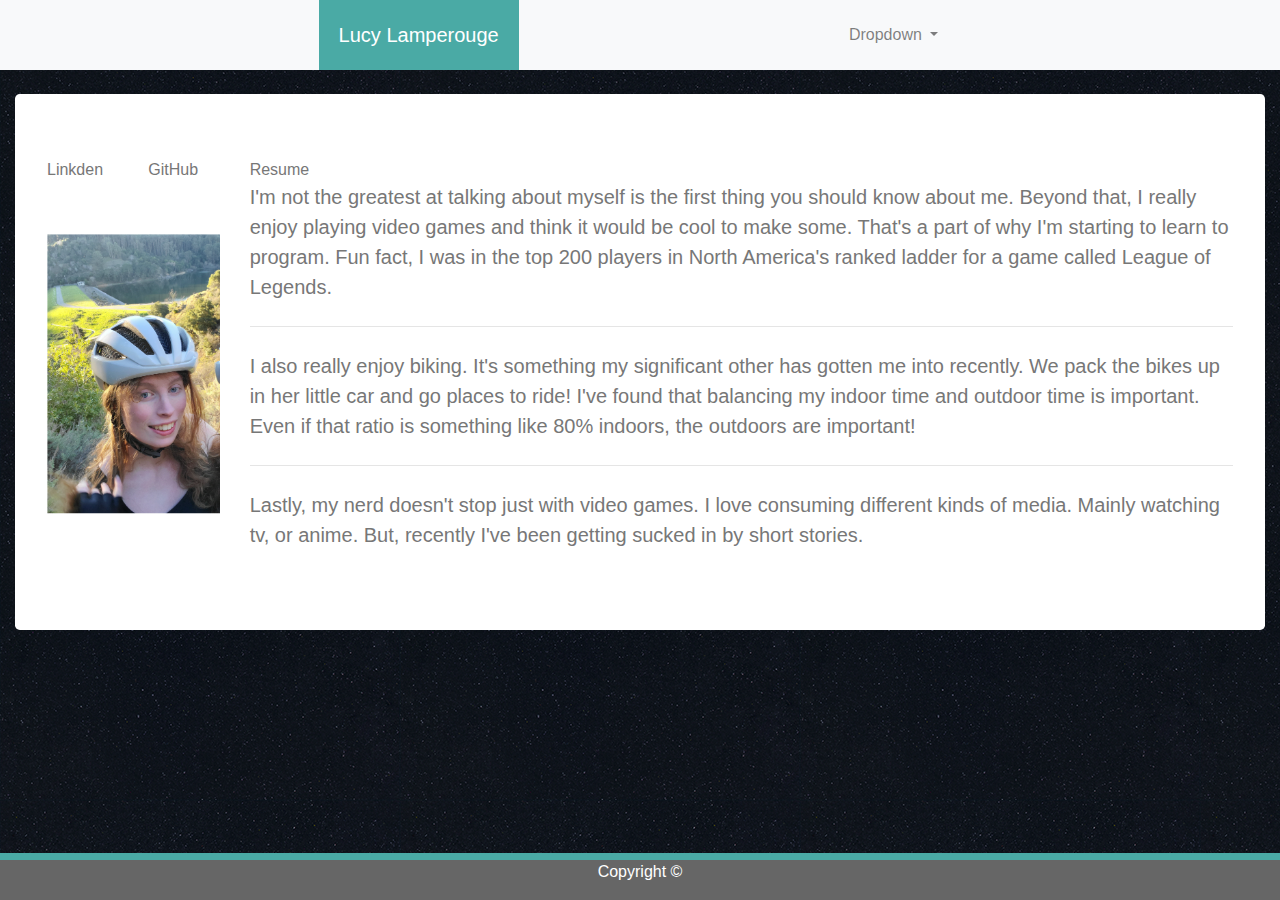
<file: index.html>
<!DOCTYPE html>
<html lang="en">
  <head>
    <meta charset="UTF-8" />
    <meta name="viewport" content="width=device-width, initial-scale=1.0" />
    <link
      rel="stylesheet"
      href="https://stackpath.bootstrapcdn.com/bootstrap/4.3.1/css/bootstrap.min.css"
      integrity="sha384-ggOyR0iXCbMQv3Xipma34MD+dH/1fQ784/j6cY/iJTQUOhcWr7x9JvoRxT2MZw1T"
      crossorigin="anonymous"
    />
    <link rel="stylesheet" type="text/css" href="assets/css/style.css" />
    <title>Simple Portfolio</title>
  </head>
  <body>
    <nav class="navbar navbar-expand-lg navbar-light bg-light navbarCenter noPadding">
      <a class="navbar-brand textColors" href="index.html">Lucy Lamperouge</a>
      <button
        class="navbar-toggler"
        type="button"
        data-toggle="collapse"
        data-target="#navbarSupportedContent"
        aria-controls="navbarSupportedContent"
        aria-expanded="false"
        aria-label="Toggle navigation"
      >
        <span class="navbar-toggler-icon"></span>
      </button>

      <div class="collapse noGrow navbar-collapse col-4" id="navbarSupportedContent">
        <ul class="navbar-nav ml-auto">
          
          <li class="nav-item dropdown">
            <a
              class="nav-link dropdown-toggle"
              href="#"
              id="navbarDropdown"
              role="button"
              data-toggle="dropdown"
              aria-haspopup="true"
              aria-expanded="false"
            >
              Dropdown
            </a>
            <div class="dropdown-menu" aria-labelledby="navbarDropdown">
              <a class="dropdown-item" href="contact.html"> Contact</a>
              <a class="dropdown-item" href="index.html">About Me</a>
              <div class="dropdown-divider"></div>
              <a class="dropdown-item" href="portfolio.html"> Portfolio</a>
            </div>
          </li>
        </ul>
          
        
      </div>
    </nav>
    <div class="container-md container-fluid container-sm ">
      <div class="jumbotron mt-4 mainText">
        <div class = "row">
          <div class="col-1"><a class="mainText" href="https://www.linkedin.com/in/lucy-lamperouge-ba34961a0/" target="_blank">Linkden</a></div>
          <div class="col-1"><a class="mainText" href="https://github.com/TheeLucyfer" target="_blank" >GitHub</a></div>
          <div class="col-1"><a class="mainText" href="./My_Resume.pdf" target="_blank"  >Resume</a></div>
        </div>
          
        
        
        <div class="row">
          <img class="col-2 img-responsive imgSize" src="assets/images/Cropped.png" />
          <div class="col-10">
            <p class="lead">
              I'm not the greatest at talking about myself is the first thing
              you should know about me. Beyond that, I really enjoy playing
              video games and think it would be cool to make some. That's a part
              of why I'm starting to learn to program. Fun fact, I was in the
              top 200 players in North America's ranked ladder for a game called
              League of Legends.
            </p>
            <hr class="my-4" />
            <p class="lead">
              I also really enjoy biking. It's something my significant other
              has gotten me into recently. We pack the bikes up in her little
              car and go places to ride! I've found that balancing my indoor
              time and outdoor time is important. Even if that ratio is
              something like 80% indoors, the outdoors are important!
            </p>
            <hr class="my-4" />
            <p class="lead">
              Lastly, my nerd doesn't stop just with video games. I love
              consuming different kinds of media. Mainly watching tv, or anime.
              But, recently I've been getting sucked in by short stories.
            </p>
          </div>
        </div>
      </div>
    </div>
    <div class="footer">
      <p>Copyright &copy;</p>
  </div>
    
           
  </body>

  <script
    src="https://code.jquery.com/jquery-3.3.1.slim.min.js"
    integrity="sha384-q8i/X+965DzO0rT7abK41JStQIAqVgRVzpbzo5smXKp4YfRvH+8abtTE1Pi6jizo"
    crossorigin="anonymous"
  ></script>
  <script
    src="https://cdnjs.cloudflare.com/ajax/libs/popper.js/1.14.7/umd/popper.min.js"
    integrity="sha384-UO2eT0CpHqdSJQ6hJty5KVphtPhzWj9WO1clHTMGa3JDZwrnQq4sF86dIHNDz0W1"
    crossorigin="anonymous"
  ></script>
  <script
    src="https://stackpath.bootstrapcdn.com/bootstrap/4.3.1/js/bootstrap.min.js"
    integrity="sha384-JjSmVgyd0p3pXB1rRibZUAYoIIy6OrQ6VrjIEaFf/nJGzIxFDsf4x0xIM+B07jRM"
    crossorigin="anonymous"
  ></script>
</html>
</file>
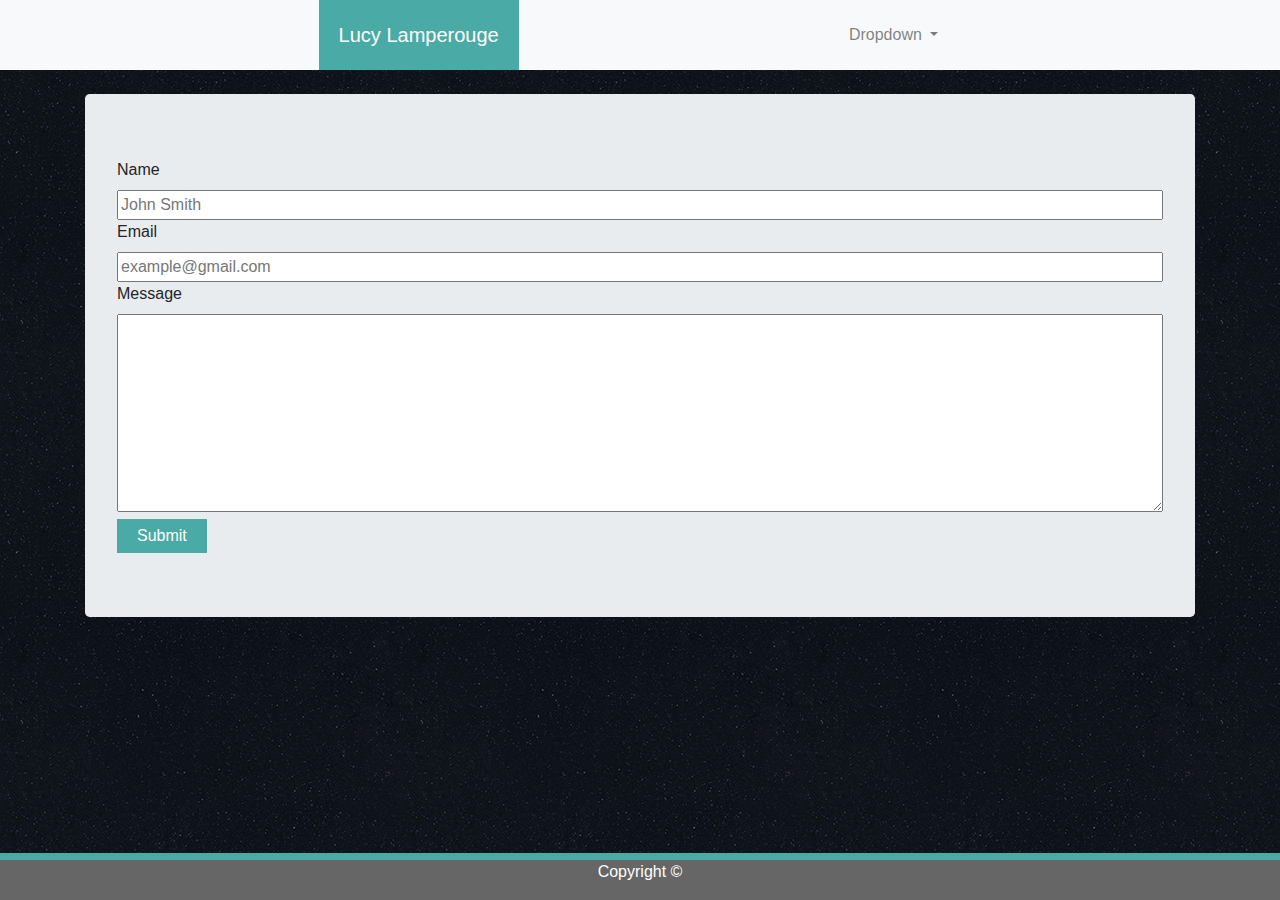
<file: contact.html>
<!DOCTYPE html>
<html lang="en">
  <head>
    <meta charset="UTF-8" />
    <meta name="viewport" content="width=device-width, initial-scale=1.0" />
    <link
      rel="stylesheet"
      href="https://stackpath.bootstrapcdn.com/bootstrap/4.3.1/css/bootstrap.min.css"
      integrity="sha384-ggOyR0iXCbMQv3Xipma34MD+dH/1fQ784/j6cY/iJTQUOhcWr7x9JvoRxT2MZw1T"
      crossorigin="anonymous"
    />
    <link rel="stylesheet" type="text/css" href="assets/css/style.css" />
    <title>Simple Portfolio</title>
  </head>
  <body>
    <nav
      class="navbar navbar-expand-lg navbar-light bg-light navbarCenter noPadding"
    >
      <a class="navbar-brand textColors" href="index.html">Lucy Lamperouge</a>
      <button
        class="navbar-toggler"
        type="button"
        data-toggle="collapse"
        data-target="#navbarSupportedContent"
        aria-controls="navbarSupportedContent"
        aria-expanded="false"
        aria-label="Toggle navigation"
      >
        <span class="navbar-toggler-icon"></span>
      </button>

      <div
        class="collapse noGrow navbar-collapse col-4"
        id="navbarSupportedContent"
      >
        <ul class="navbar-nav ml-auto">
          <li class="nav-item dropdown">
            <a
              class="nav-link dropdown-toggle"
              href="#"
              id="navbarDropdown"
              role="button"
              data-toggle="dropdown"
              aria-haspopup="true"
              aria-expanded="false"
            >
              Dropdown
            </a>
            <div class="dropdown-menu" aria-labelledby="navbarDropdown">
              <a class="dropdown-item" href="contact.html"> Contact</a>
              <a class="dropdown-item" href="index.html">About Me</a>
              <div class="dropdown-divider"></div>
              <a class="dropdown-item" href="portfolio.html"> Portfolio</a>
            </div>
          </li>
        </ul>
      </div>
    </nav>
    <div class="container-md container mt-4 container-sm">
      <div class="jumbotron">
        <div class="row">
      <form class="col">
        <form>
          <label for="name">Name</label>
          <br>
          <input type="text" id="name" name="name" value="John Smith">
          <br>
          <label for="Email">Email</label>
          <br>
          <input type="text" id="Email" name="Email" value="example@gmail.com">
          <br>
          <label for="Message">Message</label>
          <br>
          <textarea id="Messages" rows="8"></textarea>
          <br>
          <input type="submit">
        </form>  
      </div>
    </div>
  </div>
  <div class="footer">
    <p>Copyright &copy;</p>
</div>
  </body>

  <script
    src="https://code.jquery.com/jquery-3.3.1.slim.min.js"
    integrity="sha384-q8i/X+965DzO0rT7abK41JStQIAqVgRVzpbzo5smXKp4YfRvH+8abtTE1Pi6jizo"
    crossorigin="anonymous"
  ></script>
  <script
    src="https://cdnjs.cloudflare.com/ajax/libs/popper.js/1.14.7/umd/popper.min.js"
    integrity="sha384-UO2eT0CpHqdSJQ6hJty5KVphtPhzWj9WO1clHTMGa3JDZwrnQq4sF86dIHNDz0W1"
    crossorigin="anonymous"
  ></script>
  <script
    src="https://stackpath.bootstrapcdn.com/bootstrap/4.3.1/js/bootstrap.min.js"
    integrity="sha384-JjSmVgyd0p3pXB1rRibZUAYoIIy6OrQ6VrjIEaFf/nJGzIxFDsf4x0xIM+B07jRM"
    crossorigin="anonymous"
  ></script>
</html>
</file>
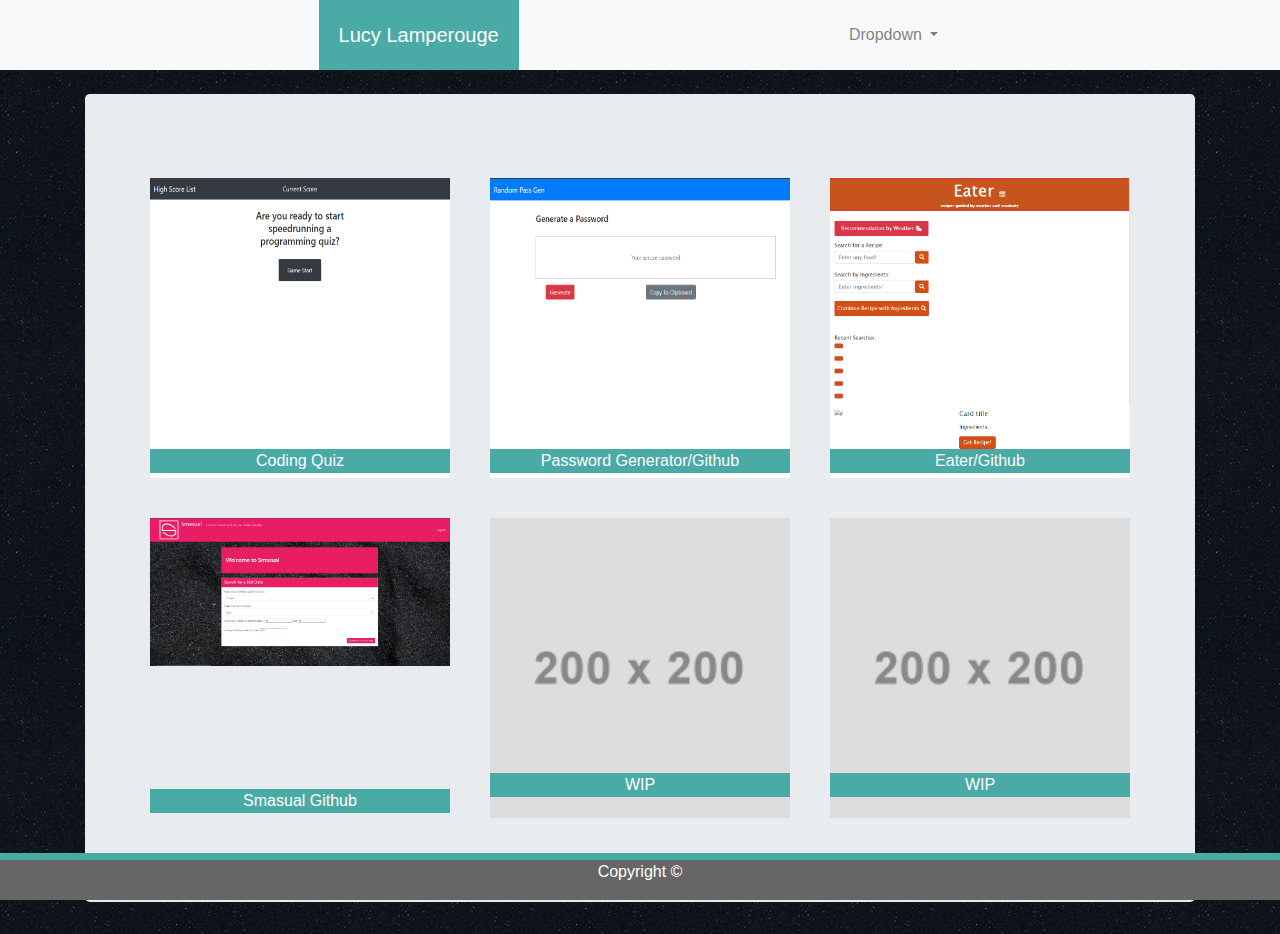
<file: portfolio.html>
<!DOCTYPE html>
<html lang="en">
  <head>
    <meta charset="UTF-8" />
    <meta name="viewport" content="width=device-width, initial-scale=1.0" />
    <link
      rel="stylesheet"
      href="https://stackpath.bootstrapcdn.com/bootstrap/4.3.1/css/bootstrap.min.css"
      integrity="sha384-ggOyR0iXCbMQv3Xipma34MD+dH/1fQ784/j6cY/iJTQUOhcWr7x9JvoRxT2MZw1T"
      crossorigin="anonymous"
    />
    <link rel="stylesheet" type="text/css" href="assets/css/style.css" />
    <title>Simple Portfolio</title>
  </head>
  <body>
    <nav
      class="navbar navbar-expand-lg navbar-light bg-light navbarCenter noPadding"
    >
      <a class="navbar-brand textColors" href="index.html">Lucy Lamperouge</a>
      <button
        class="navbar-toggler"
        type="button"
        data-toggle="collapse"
        data-target="#navbarSupportedContent"
        aria-controls="navbarSupportedContent"
        aria-expanded="false"
        aria-label="Toggle navigation"
      >
        <span class="navbar-toggler-icon"></span>
      </button>

      <div
        class="collapse noGrow navbar-collapse col-4"
        id="navbarSupportedContent"
      >
        <ul class="navbar-nav ml-auto">
          <li class="nav-item dropdown">
            <a
              class="nav-link dropdown-toggle"
              href="#"
              id="navbarDropdown"
              role="button"
              data-toggle="dropdown"
              aria-haspopup="true"
              aria-expanded="false"
            >
              Dropdown
            </a>
            <div class="dropdown-menu" aria-labelledby="navbarDropdown">
              <a class="dropdown-item" href="contact.html"> Contact</a>
              <a class="dropdown-item" href="index.html">About Me</a>
              <div class="dropdown-divider"></div>
              <a class="dropdown-item" href="portfolio.html"> Portfolio</a>
            </div>
          </li>
        </ul>
      </div>
    </nav>
    <div class="container-md container container-sm ">
    <div class="jumbotron mt-4">
      <div class="row navbarCenter">
        <div class="Relative-Portfolio">
          <a target="_blank" href="https://google.com">
            <img class="img-fluid newImages" src="assets/images/quiz.png">
            <a target="_blank" href="https://github.com/TheeLucyfer/Coding-Quiz" class="absolute-positions">Coding Quiz</a>
          </a>
        </div>
        <div class="Relative-Portfolio">
          <a target="_blank" href ="https://theelucyfer.github.io/Password-Generator/">
            <img class="img-fluid newImages" src="assets/images/pass.png">
            <a target="_blank" href="https://github.com/TheeLucyfer/Password-Generator" class="absolute-positions">Password Generator/Github</a>
          </a>
        </div>
        <div class="Relative-Portfolio">
          <a target="_blank" href="https://theelucyfer.github.io/Eater/">
            <img class="img-fluid newImages" src="assets/images/project.png">
            <a target="_blank" href="https://github.com/TheeLucyfer/Eater" class="absolute-positions">Eater/Github</a>
          </a>
        </div>
        <div class="Relative-Portfolio">
          <img class="img-fluid imgSize" src="assets/images/smasual.png">
          <a target="_blank"  href="https://github.com/TheeLucyfer/Smasual" class="absolute-positions">Smasual Github</a>
        </div>
        <div class="Relative-Portfolio">
          <img class="img-fluid imgSize" src="assets/images/xd.png">
          <p class="absolute-positions">WIP</p>
        </div>
        <div class="Relative-Portfolio">
          <img class="img-fluid imgSize" src="assets/images/xd.png">
          <p class="absolute-positions">WIP</p>
        </div>
      </div>
      <div class="footer">
        <p>Copyright &copy;</p>
    </div>
      
      </div>
    </div>
  </body>

  <script
    src="https://code.jquery.com/jquery-3.3.1.slim.min.js"
    integrity="sha384-q8i/X+965DzO0rT7abK41JStQIAqVgRVzpbzo5smXKp4YfRvH+8abtTE1Pi6jizo"
    crossorigin="anonymous"
  ></script>
  <script
    src="https://cdnjs.cloudflare.com/ajax/libs/popper.js/1.14.7/umd/popper.min.js"
    integrity="sha384-UO2eT0CpHqdSJQ6hJty5KVphtPhzWj9WO1clHTMGa3JDZwrnQq4sF86dIHNDz0W1"
    crossorigin="anonymous"
  ></script>
  <script
    src="https://stackpath.bootstrapcdn.com/bootstrap/4.3.1/js/bootstrap.min.js"
    integrity="sha384-JjSmVgyd0p3pXB1rRibZUAYoIIy6OrQ6VrjIEaFf/nJGzIxFDsf4x0xIM+B07jRM"
    crossorigin="anonymous"
  ></script>
</html>
</file>
<file: assets/css/style.css>
* {
    box-sizing: border-box;
}
input {
    color: #777777;
    width: 100%;
}

input[type="submit"] {
    background-color: #4aaaa5;
    color:white;
    padding: 5px 20px;
    border: none;
    width: auto;
    }
textarea {
    width: 100%;
}

body {
    background-image: url(../images/background.png);  
    margin: 0px;
}
.clearfix {
    clear:both;
}


h1, h2, h3, h4, h5, h6 {
    color: #4aaaa5;
    font-family: Arial, Helvetica, sans-serif;
}
.normalText {
    color: #777777;
    font-family: Arial, Helvetica, sans-serif;
}
.mainHeading  {
    background-color: #ffffff;
    border-color: #cccccc;
    font-family: Georgia, 'Times New Roman', Times, serif;
    
}
.footer {
    background-color: #666666;
    font-family: Arial, Helvetica, sans-serif;
}
.mainContent {
    background-color: #ffffff;
    border-color: #dddddd;
    font-family: Arial, Helvetica, sans-serif;
    margin: 20px;
    padding: 30px;
    max-width: 960px;
    margin: 20px auto 20px auto;
    line-height: 2em;
    color: #777777;
}
.mainHeading h1 {
    color: white;
    font-family: Arial, Helvetica, sans-serif;
    background-color: #4aaaa5;
    float: left;
    margin: 0;
    padding: 20px;
}
.mainHeading a {
    float: right;
    padding: 27.5px 10px;
    color: #999999;
    text-decoration: none;

}
.headShot {
    float: left;
    height: 200px;
    margin: 10px;
}

.sos {
    max-width: 960px;
    margin: auto;
}

.footer {
    position: fixed;
    bottom: 0px;
    left: 0px;
    right:0px;
    background-color: #666666;
    border-top: 7px solid #4aaaa5;
    text-align: center;
    color: white;
   
 }
 .portfolio-bois {
     float: left;
     margin: 45px;
     position: relative;
 }
 .absolute-positions {
     display: block;
     position: absolute;
     bottom: 5px;
     background-color: #4aaaa5;
     color: white;
    width: 100%;
    text-align: center;
 }
 .imgSize {
     width: 300px;
     margin: auto;
 }
 .mainText{
    background-color: #ffffff;
    border-color: #dddddd;
    font-family: Arial, Helvetica, sans-serif;
    color: #777777;
  
    }

    .navbarCenter {
        justify-content: center;
    }
    .noGrow {
        flex-grow: 0;
    }

    .navbar-light .textColors {
        color: white;
        background-color: #4aaaa5;
        padding: 20px;
    }
    .noPadding {
        padding: 0px;
    }
    .Relative-Portfolio {
        position: relative;
        margin: 20px;
    }
    .newImages {
        width: 300px;
        height: 300px;
    }
</file>
